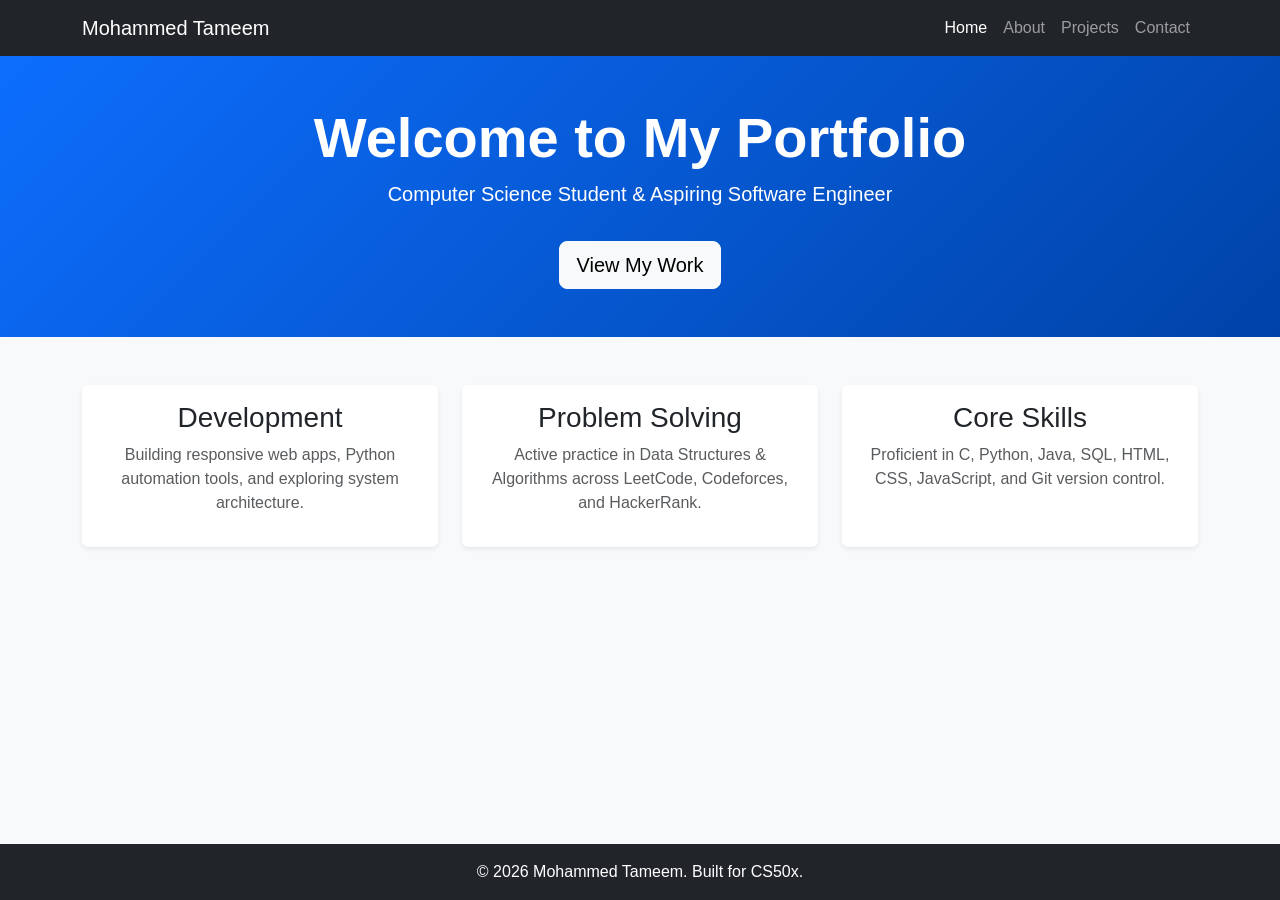
<file: homepage/index.html>
<!DOCTYPE html>
<html lang="en">
<head>
    <meta charset="UTF-8">
    <meta name="viewport" content="width=device-width, initial-scale=1.0">
    <title>Mohammed Tameem - Portfolio</title>
    <!-- Bootstrap CSS -->
    <link href="https://cdn.jsdelivr.net/npm/bootstrap@5.3.0/dist/css/bootstrap.min.css" rel="stylesheet">
    <link href="styles.css" rel="stylesheet">
</head>
<body>

    <!-- Navigation Bar -->
    <nav class="navbar navbar-expand-lg navbar-dark bg-dark">
        <div class="container">
            <a class="navbar-brand" href="index.html">Mohammed Tameem</a>
            <button class="navbar-toggler" type="button" data-bs-toggle="collapse" data-bs-target="#navbarNav">
                <span class="navbar-toggler-icon"></span>
            </button>
            <div class="collapse navbar-collapse" id="navbarNav">
                <ul class="navbar-nav ms-auto">
                    <li class="nav-item"><a class="nav-link active" href="index.html">Home</a></li>
                    <li class="nav-item"><a class="nav-link" href="about.html">About</a></li>
                    <li class="nav-item"><a class="nav-link" href="projects.html">Projects</a></li>
                    <li class="nav-item"><a class="nav-link" href="contact.html">Contact</a></li>
                </ul>
            </div>
        </div>
    </nav>

    <!-- Hero Section -->
    <header class="hero-section text-white text-center py-5 bg-primary">
        <div class="container">
            <h1 class="display-4 fw-bold">Welcome to My Portfolio</h1>
            <p class="lead">Computer Science Student & Aspiring Software Engineer</p>
            <a href="projects.html" class="btn btn-light btn-lg mt-3">View My Work</a>
        </div>
    </header>

    <!-- Highlights Section -->
    <main class="container my-5">
        <div class="row text-center">
            <div class="col-md-4 mb-4">
                <div class="card h-100 shadow-sm p-3">
                    <h3>Development</h3>
                    <p class="text-muted">Building responsive web apps, Python automation tools, and exploring system architecture.</p>
                </div>
            </div>
            <div class="col-md-4 mb-4">
                <div class="card h-100 shadow-sm p-3">
                    <h3>Problem Solving</h3>
                    <p class="text-muted">Active practice in Data Structures & Algorithms across LeetCode, Codeforces, and HackerRank.</p>
                </div>
            </div>
            <div class="col-md-4 mb-4">
                <div class="card h-100 shadow-sm p-3">
                    <h3>Core Skills</h3>
                    <p class="text-muted">Proficient in C, Python, Java, SQL, HTML, CSS, JavaScript, and Git version control.</p>
                </div>
            </div>
        </div>
    </main>

    <!-- Footer -->
    <footer class="bg-dark text-white text-center py-3">
        <p class="mb-0">&copy; 2026 Mohammed Tameem. Built for CS50x.</p>
    </footer>

    <!-- Bootstrap JS -->
    <script src="https://cdn.jsdelivr.net/npm/bootstrap@5.3.0/dist/js/bootstrap.bundle.min.js"></script>
</body>
</html>
</file>
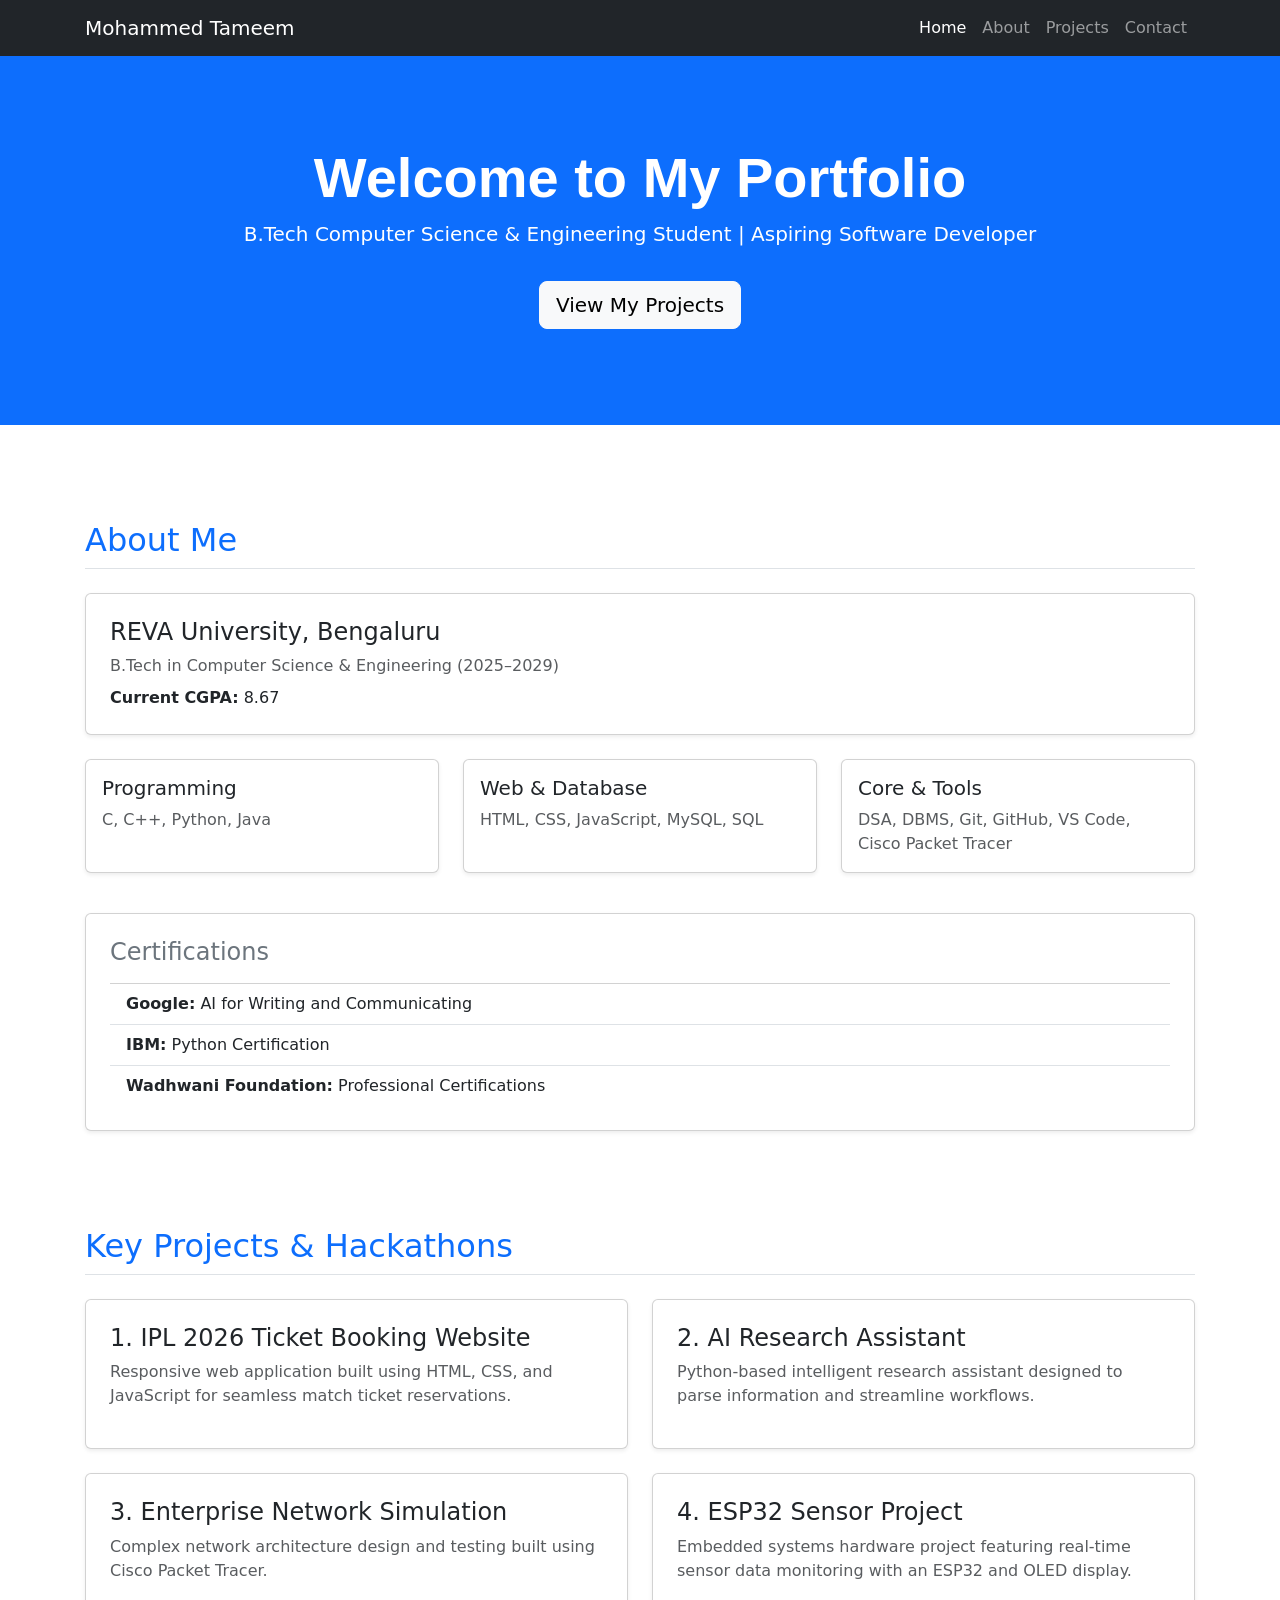
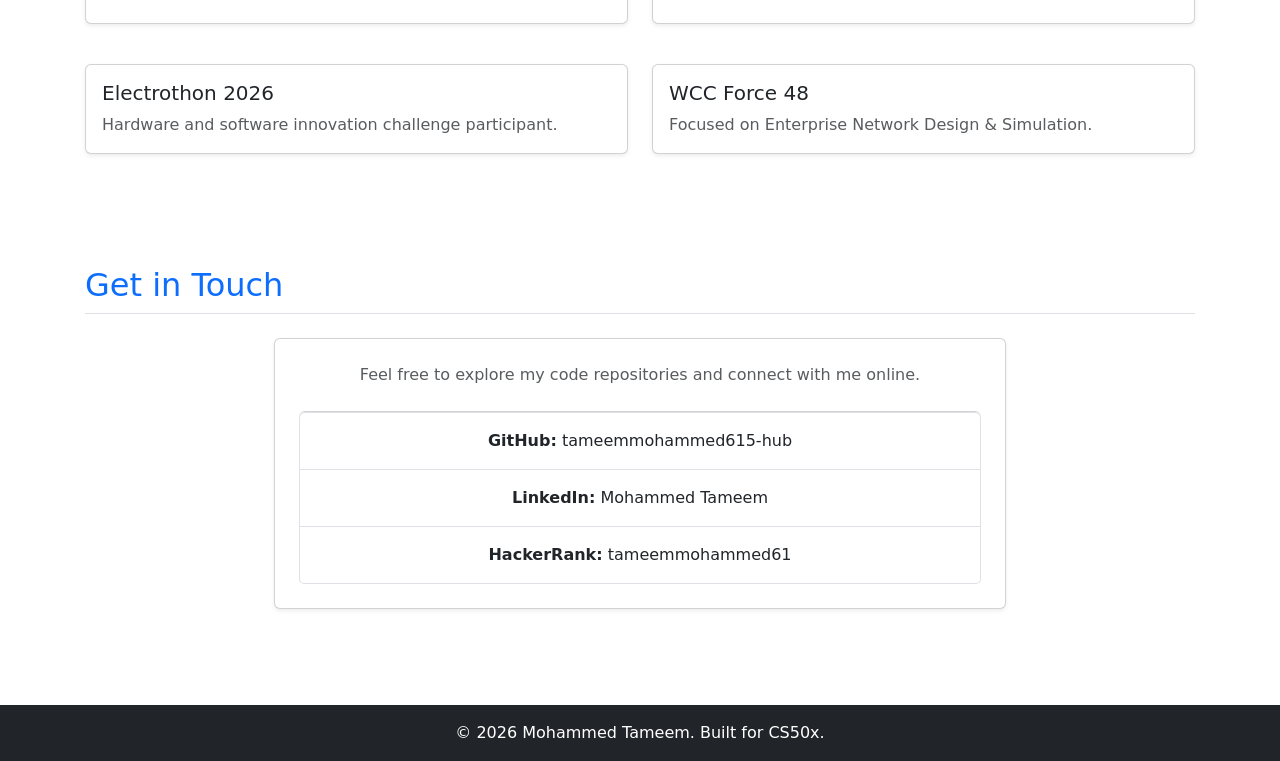
<file: trivia/index.html>
<!DOCTYPE html>
<html lang="en">
<head>
    <meta charset="UTF-8">
    <meta name="viewport" content="width=device-width, initial-scale=1.0">
    <title>Mohammed Tameem - Portfolio</title>
    <!-- Bootstrap CSS CDN -->
    <link href="https://cdn.jsdelivr.net/npm/bootstrap@5.3.2/dist/css/bootstrap.min.css" rel="stylesheet">
    <link href="styles.css" rel="stylesheet">
</head>
<body data-bs-spy="scroll" data-bs-target="#navbarNav" data-bs-offset="70">

    <!-- Navigation Bar -->
    <nav class="navbar navbar-expand-lg navbar-dark bg-dark fixed-top">
        <div class="container">
            <a class="navbar-brand" href="#home">Mohammed Tameem</a>
            <button class="navbar-toggler" type="button" data-bs-toggle="collapse" data-bs-target="#navbarNav">
                <span class="navbar-toggler-icon"></span>
            </button>
            <div class="collapse navbar-collapse" id="navbarNav">
                <ul class="navbar-nav ms-auto">
                    <li class="nav-item"><a class="nav-link" href="#home">Home</a></li>
                    <li class="nav-item"><a class="nav-link" href="#about">About</a></li>
                    <li class="nav-item"><a class="nav-link" href="#projects">Projects</a></li>
                    <li class="nav-item"><a class="nav-link" href="#contact">Contact</a></li>
                </ul>
            </div>
        </div>
    </nav>

    <!-- Hero Section (Home) -->
    <header id="home" class="bg-primary text-white text-center py-5 mt-5">
        <div class="container py-5">
            <h1 class="display-4 fw-bold">Welcome to My Portfolio</h1>
            <p class="lead">B.Tech Computer Science & Engineering Student | Aspiring Software Developer</p>
            <a href="#projects" class="btn btn-light btn-lg mt-3">View My Projects</a>
        </div>
    </header>

    <!-- Main Container -->
    <main class="container my-5">

        <!-- About Section -->
        <section id="about" class="py-5">
            <h2 class="border-bottom pb-2 mb-4 text-primary">About Me</h2>

            <!-- Education -->
            <div class="card shadow-sm p-4 mb-4">
                <h4>REVA University, Bengaluru</h4>
                <p class="text-muted mb-2">B.Tech in Computer Science & Engineering (2025–2029)</p>
                <p class="mb-0"><strong>Current CGPA:</strong> 8.67</p>
            </div>

            <!-- Technical Skills -->
            <div class="row mb-4">
                <div class="col-md-4 mb-3">
                    <div class="card h-100 shadow-sm p-3">
                        <h5>Programming</h5>
                        <p class="mb-0 text-muted">C, C++, Python, Java</p>
                    </div>
                </div>
                <div class="col-md-4 mb-3">
                    <div class="card h-100 shadow-sm p-3">
                        <h5>Web & Database</h5>
                        <p class="mb-0 text-muted">HTML, CSS, JavaScript, MySQL, SQL</p>
                    </div>
                </div>
                <div class="col-md-4 mb-3">
                    <div class="card h-100 shadow-sm p-3">
                        <h5>Core & Tools</h5>
                        <p class="mb-0 text-muted">DSA, DBMS, Git, GitHub, VS Code, Cisco Packet Tracer</p>
                    </div>
                </div>
            </div>

            <!-- Certifications -->
            <div class="card shadow-sm p-4">
                <h4 class="text-secondary mb-3">Certifications</h4>
                <ul class="list-group list-group-flush">
                    <li class="list-group-item"><strong>Google:</strong> AI for Writing and Communicating</li>
                    <li class="list-group-item"><strong>IBM:</strong> Python Certification</li>
                    <li class="list-group-item"><strong>Wadhwani Foundation:</strong> Professional Certifications</li>
                </ul>
            </div>
        </section>

        <!-- Projects Section -->
        <section id="projects" class="py-5">
            <h2 class="border-bottom pb-2 mb-4 text-primary">Key Projects & Hackathons</h2>
            <div class="row">
                <div class="col-md-6 mb-4">
                    <div class="card h-100 shadow-sm p-4">
                        <h4>1. IPL 2026 Ticket Booking Website</h4>
                        <p class="text-muted">Responsive web application built using HTML, CSS, and JavaScript for seamless match ticket reservations.</p>
                    </div>
                </div>
                <div class="col-md-6 mb-4">
                    <div class="card h-100 shadow-sm p-4">
                        <h4>2. AI Research Assistant</h4>
                        <p class="text-muted">Python-based intelligent research assistant designed to parse information and streamline workflows.</p>
                    </div>
                </div>
                <div class="col-md-6 mb-4">
                    <div class="card h-100 shadow-sm p-4">
                        <h4>3. Enterprise Network Simulation</h4>
                        <p class="text-muted">Complex network architecture design and testing built using Cisco Packet Tracer.</p>
                    </div>
                </div>
                <div class="col-md-6 mb-4">
                    <div class="card h-100 shadow-sm p-4">
                        <h4>4. ESP32 Sensor Project</h4>
                        <p class="text-muted">Embedded systems hardware project featuring real-time sensor data monitoring with an ESP32 and OLED display.</p>
                    </div>
                </div>
            </div>

            <!-- Hackathons -->
            <div class="row mt-3">
                <div class="col-md-6 mb-3">
                    <div class="card shadow-sm p-3">
                        <h5>Electrothon 2026</h5>
                        <p class="mb-0 text-muted">Hardware and software innovation challenge participant.</p>
                    </div>
                </div>
                <div class="col-md-6 mb-3">
                    <div class="card shadow-sm p-3">
                        <h5>WCC Force 48</h5>
                        <p class="mb-0 text-muted">Focused on Enterprise Network Design & Simulation.</p>
                    </div>
                </div>
            </div>
        </section>

        <!-- Contact Section -->
        <section id="contact" class="py-5">
            <h2 class="border-bottom pb-2 mb-4 text-primary">Get in Touch</h2>
            <div class="row justify-content-center">
                <div class="col-md-8">
                    <div class="card shadow-sm p-4 text-center">
                        <p class="text-muted mb-4">Feel free to explore my code repositories and connect with me online.</p>
                        <div class="list-group">
                            <a href="https://github.com/tameemmohammed615-hub" target="_blank" class="list-group-item list-group-item-action py-3">
                                <strong>GitHub:</strong> tameemmohammed615-hub
                            </a>
                            <a href="https://linkedin.com" target="_blank" class="list-group-item list-group-item-action py-3">
                                <strong>LinkedIn:</strong> Mohammed Tameem
                            </a>
                            <a href="https://hackerrank.com" target="_blank" class="list-group-item list-group-item-action py-3">
                                <strong>HackerRank:</strong> tameemmohammed61
                            </a>
                        </div>
                    </div>
                </div>
            </div>
        </section>

    </main>

    <!-- Footer -->
    <footer class="bg-dark text-white text-center py-3">
        <p class="mb-0">&copy; 2026 Mohammed Tameem. Built for CS50x.</p>
    </footer>

    <!-- Bootstrap JS Bundle CDN -->
    <script src="https://cdn.jsdelivr.net/npm/bootstrap@5.3.2/dist/js/bootstrap.bundle.min.js"></script>
    <script>
        // Interactive greeting script
        document.addEventListener("DOMContentLoaded", function() {
            console.log("Mohammed Tameem's Portfolio loaded successfully!");
        });
    </script>
</body>
</html>
</file>
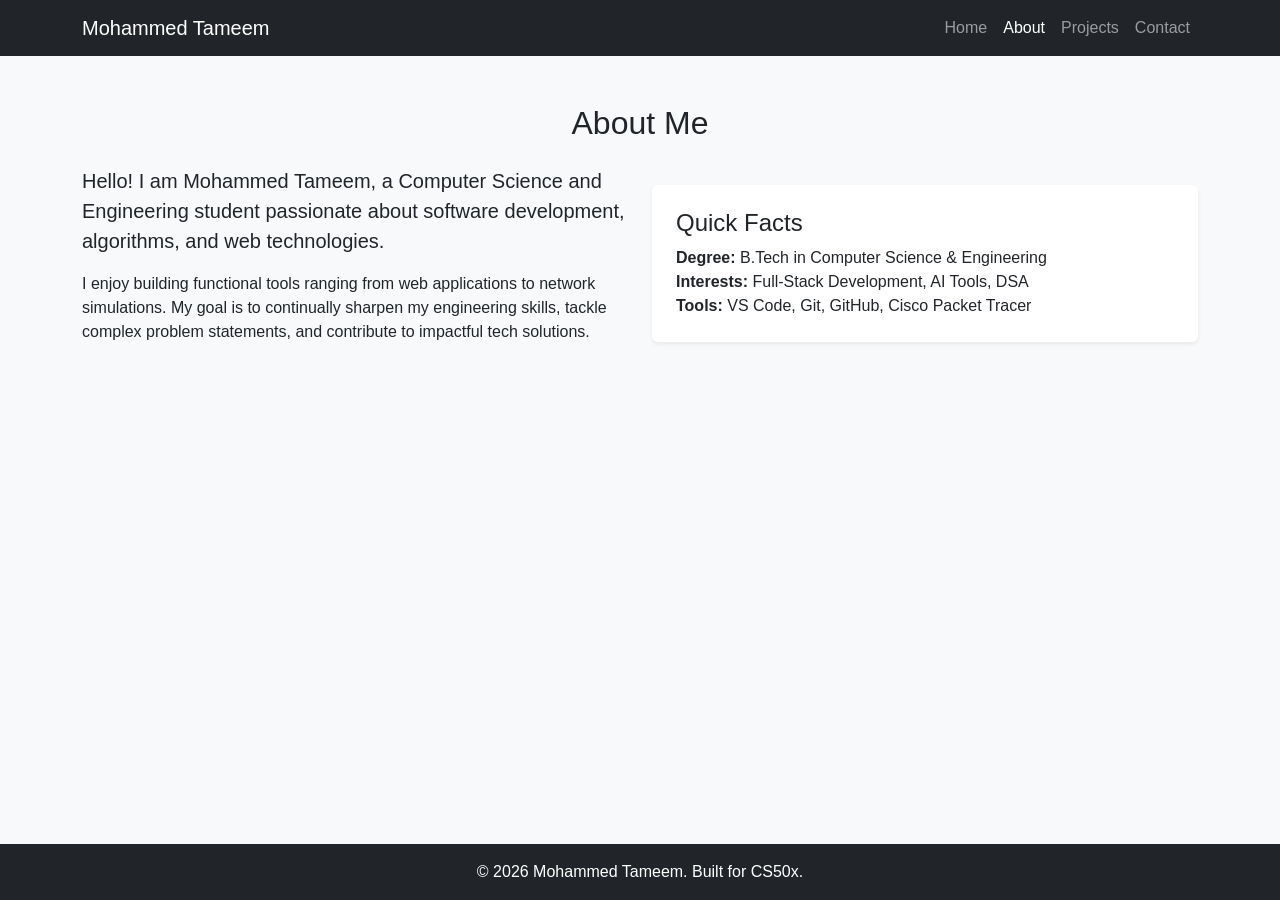
<file: homepage/about.html>
<!DOCTYPE html>
<html lang="en">
<head>
    <meta charset="UTF-8">
    <meta name="viewport" content="width=device-width, initial-scale=1.0">
    <title>About Me - Mohammed Tameem</title>
    <link href="https://cdn.jsdelivr.net/npm/bootstrap@5.3.0/dist/css/bootstrap.min.css" rel="stylesheet">
    <link href="styles.css" rel="stylesheet">
</head>
<body>

    <!-- Navigation Bar -->
    <nav class="navbar navbar-expand-lg navbar-dark bg-dark">
        <div class="container">
            <a class="navbar-brand" href="index.html">Mohammed Tameem</a>
            <button class="navbar-toggler" type="button" data-bs-toggle="collapse" data-bs-target="#navbarNav">
                <span class="navbar-toggler-icon"></span>
            </button>
            <div class="collapse navbar-collapse" id="navbarNav">
                <ul class="navbar-nav ms-auto">
                    <li class="nav-item"><a class="nav-link" href="index.html">Home</a></li>
                    <li class="nav-item"><a class="nav-link active" href="about.html">About</a></li>
                    <li class="nav-item"><a class="nav-link" href="projects.html">Projects</a></li>
                    <li class="nav-item"><a class="nav-link" href="contact.html">Contact</a></li>
                </ul>
            </div>
        </div>
    </nav>

    <!-- Main Content -->
    <main class="container my-5">
        <h2 class="mb-4 text-center">About Me</h2>
        <div class="row align-items-center">
            <div class="col-md-6">
                <p class="lead">Hello! I am Mohammed Tameem, a Computer Science and Engineering student passionate about software development, algorithms, and web technologies.</p>
                <p>I enjoy building functional tools ranging from web applications to network simulations. My goal is to continually sharpen my engineering skills, tackle complex problem statements, and contribute to impactful tech solutions.</p>
            </div>
            <div class="col-md-6">
                <div class="card p-4 shadow-sm">
                    <h4>Quick Facts</h4>
                    <ul class="list-unstyled mb-0">
                        <li><strong>Degree:</strong> B.Tech in Computer Science & Engineering</li>
                        <li><strong>Interests:</strong> Full-Stack Development, AI Tools, DSA</li>
                        <li><strong>Tools:</strong> VS Code, Git, GitHub, Cisco Packet Tracer</li>
                    </ul>
                </div>
            </div>
        </div>
    </main>

    <!-- Footer -->
    <footer class="bg-dark text-white text-center py-3">
        <p class="mb-0">&copy; 2026 Mohammed Tameem. Built for CS50x.</p>
    </footer>

    <script src="https://cdn.jsdelivr.net/npm/bootstrap@5.3.0/dist/js/bootstrap.bundle.min.js"></script>
</body>
</html>
</file>
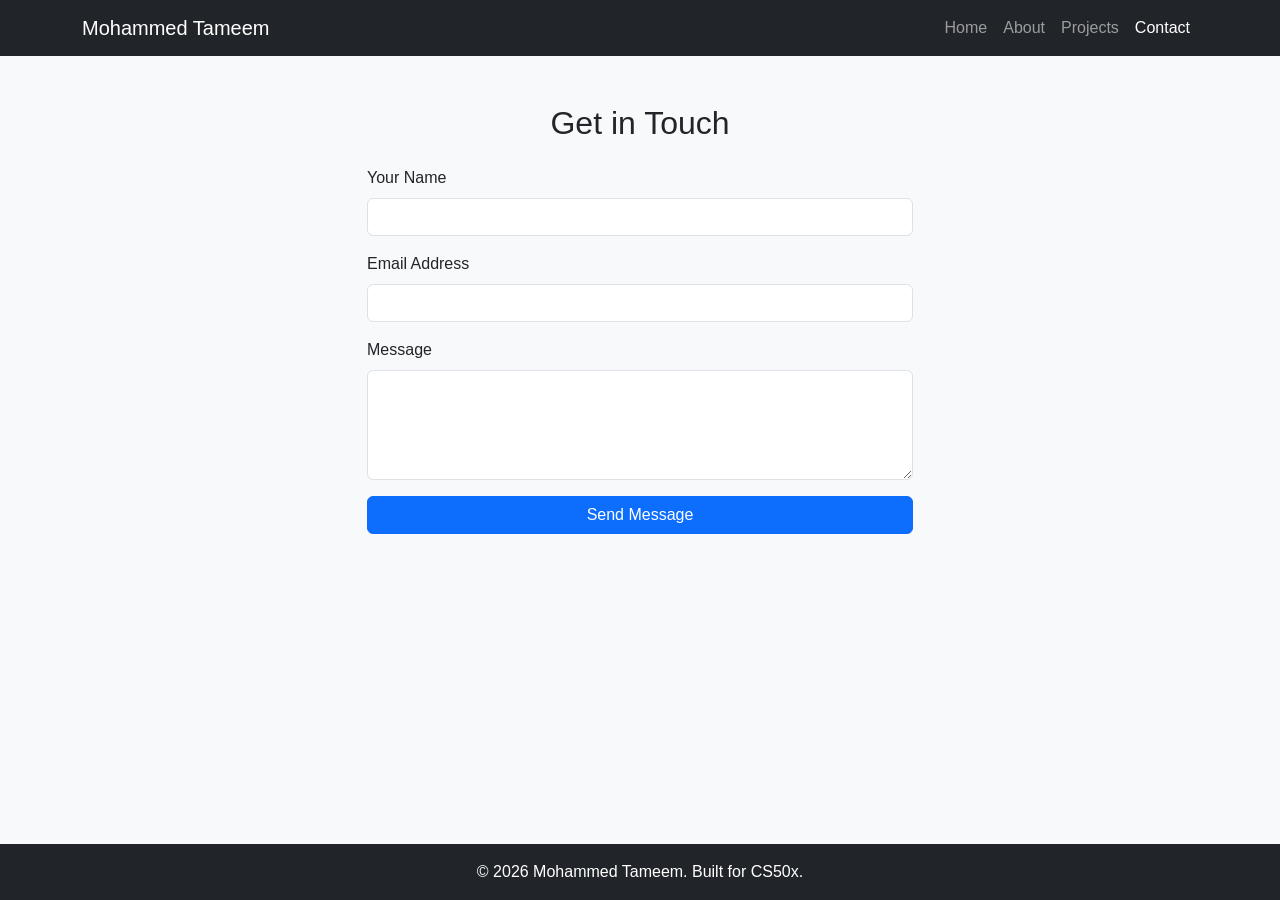
<file: homepage/contact.html>
<!DOCTYPE html>
<html lang="en">
<head>
    <meta charset="UTF-8">
    <meta name="viewport" content="width=device-width, initial-scale=1.0">
    <title>Contact - Mohammed Tameem</title>
    <link href="https://cdn.jsdelivr.net/npm/bootstrap@5.3.0/dist/css/bootstrap.min.css" rel="stylesheet">
    <link href="styles.css" rel="stylesheet">
</head>
<body>

    <!-- Navigation Bar -->
    <nav class="navbar navbar-expand-lg navbar-dark bg-dark">
        <div class="container">
            <a class="navbar-brand" href="index.html">Mohammed Tameem</a>
            <button class="navbar-toggler" type="button" data-bs-toggle="collapse" data-bs-target="#navbarNav">
                <span class="navbar-toggler-icon"></span>
            </button>
            <div class="collapse navbar-collapse" id="navbarNav">
                <ul class="navbar-nav ms-auto">
                    <li class="nav-item"><a class="nav-link" href="index.html">Home</a></li>
                    <li class="nav-item"><a class="nav-link" href="about.html">About</a></li>
                    <li class="nav-item"><a class="nav-link" href="projects.html">Projects</a></li>
                    <li class="nav-item"><a class="nav-link active" href="contact.html">Contact</a></li>
                </ul>
            </div>
        </div>
    </nav>

    <!-- Contact Form Section -->
    <main class="container my-5">
        <div class="row justify-content-center">
            <div class="col-md-6">
                <h2 class="mb-4 text-center">Get in Touch</h2>
                <form id="contactForm" onsubmit="handleFormSubmit(event)">
                    <div class="mb-3">
                        <label for="name" class="form-label">Your Name</label>
                        <input type="text" class="form-control" id="name" required>
                    </div>
                    <div class="mb-3">
                        <label for="email" class="form-label">Email Address</label>
                        <input type="email" class="form-control" id="email" required>
                    </div>
                    <div class="mb-3">
                        <label for="message" class="form-label">Message</label>
                        <textarea class="form-control" id="message" rows="4" required></textarea>
                    </div>
                    <button type="submit" class="btn btn-primary w-100">Send Message</button>
                </form>
                <div id="successAlert" class="alert alert-success mt-3 d-none" role="alert">
                    Thank you! Your message has been received successfully.
                </div>
            </div>
        </div>
    </main>

    <!-- Footer -->
    <footer class="bg-dark text-white text-center py-3">
        <p class="mb-0">&copy; 2026 Mohammed Tameem. Built for CS50x.</p>
    </footer>

    <!-- Bootstrap & Custom JS -->
    <script src="https://cdn.jsdelivr.net/npm/bootstrap@5.3.0/dist/js/bootstrap.bundle.min.js"></script>
    <script>
        function handleFormSubmit(event) {
            event.preventDefault();
            document.getElementById('contactForm').reset();
            document.getElementById('successAlert').classList.remove('d-none');
        }
    </script>
</body>
</html>
</file>
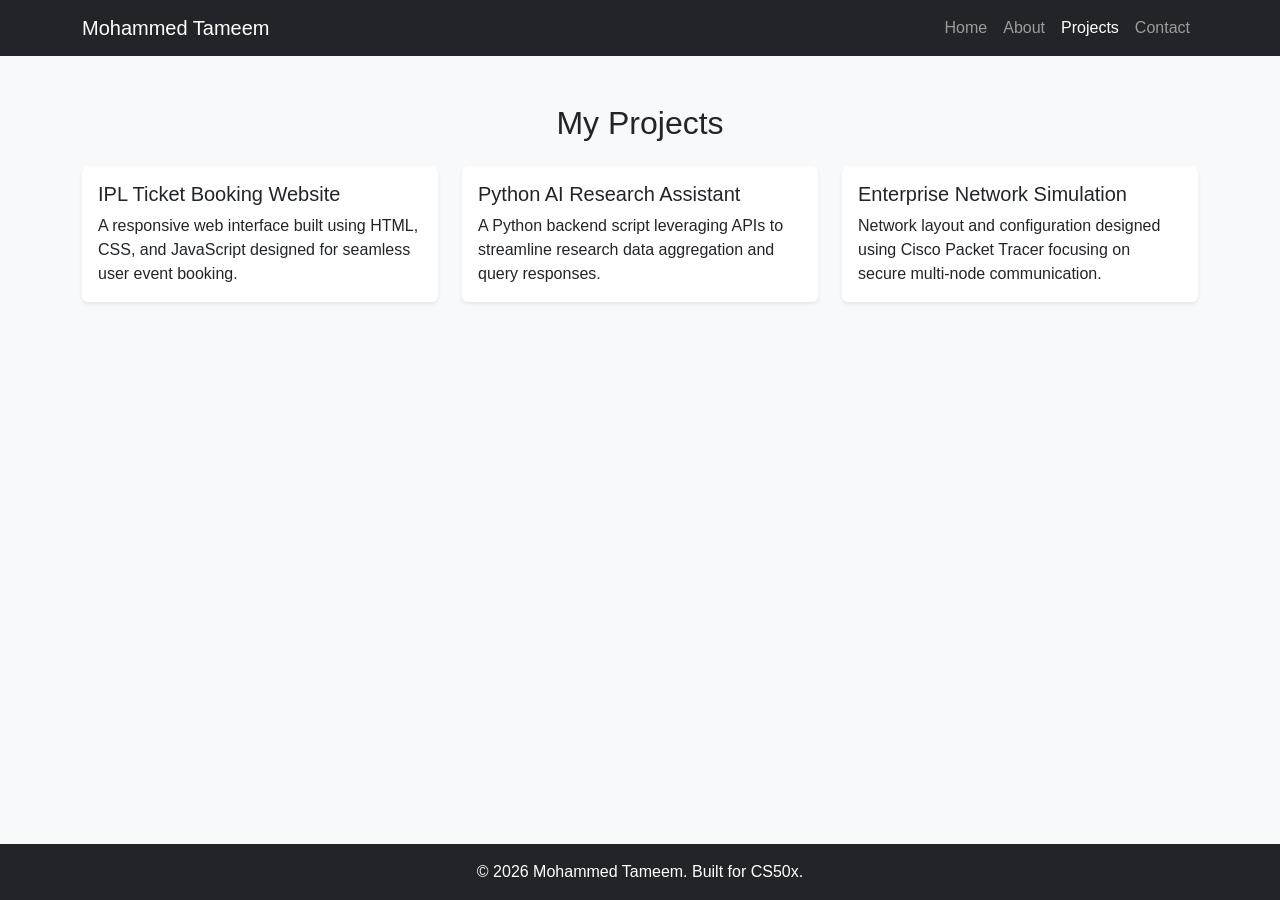
<file: homepage/projects.html>
<!DOCTYPE html>
<html lang="en">
<head>
    <meta charset="UTF-8">
    <meta name="viewport" content="width=device-width, initial-scale=1.0">
    <title>Projects - Mohammed Tameem</title>
    <link href="https://cdn.jsdelivr.net/npm/bootstrap@5.3.0/dist/css/bootstrap.min.css" rel="stylesheet">
    <link href="styles.css" rel="stylesheet">
</head>
<body>

    <!-- Navigation Bar -->
    <nav class="navbar navbar-expand-lg navbar-dark bg-dark">
        <div class="container">
            <a class="navbar-brand" href="index.html">Mohammed Tameem</a>
            <button class="navbar-toggler" type="button" data-bs-toggle="collapse" data-bs-target="#navbarNav">
                <span class="navbar-toggler-icon"></span>
            </button>
            <div class="collapse navbar-collapse" id="navbarNav">
                <ul class="navbar-nav ms-auto">
                    <li class="nav-item"><a class="nav-link" href="index.html">Home</a></li>
                    <li class="nav-item"><a class="nav-link" href="about.html">About</a></li>
                    <li class="nav-item"><a class="nav-link active" href="projects.html">Projects</a></li>
                    <li class="nav-item"><a class="nav-link" href="contact.html">Contact</a></li>
                </ul>
            </div>
        </div>
    </nav>

    <!-- Projects Grid -->
    <main class="container my-5">
        <h2 class="mb-4 text-center">My Projects</h2>
        <div class="row">
            <div class="col-md-4 mb-4">
                <div class="card h-100 shadow-sm">
                    <div class="card-body">
                        <h5 class="card-title">IPL Ticket Booking Website</h5>
                        <p class="card-text">A responsive web interface built using HTML, CSS, and JavaScript designed for seamless user event booking.</p>
                    </div>
                </div>
            </div>
            <div class="col-md-4 mb-4">
                <div class="card h-100 shadow-sm">
                    <div class="card-body">
                        <h5 class="card-title">Python AI Research Assistant</h5>
                        <p class="card-text">A Python backend script leveraging APIs to streamline research data aggregation and query responses.</p>
                    </div>
                </div>
            </div>
            <div class="col-md-4 mb-4">
                <div class="card h-100 shadow-sm">
                    <div class="card-body">
                        <h5 class="card-title">Enterprise Network Simulation</h5>
                        <p class="card-text">Network layout and configuration designed using Cisco Packet Tracer focusing on secure multi-node communication.</p>
                    </div>
                </div>
            </div>
        </div>
    </main>

    <!-- Footer -->
    <footer class="bg-dark text-white text-center py-3">
        <p class="mb-0">&copy; 2026 Mohammed Tameem. Built for CS50x.</p>
    </footer>

    <script src="https://cdn.jsdelivr.net/npm/bootstrap@5.3.0/dist/js/bootstrap.bundle.min.js"></script>
</body>
</html>
</file>
<file: homepage/styles.css>
body {
    font-family: 'Segoe UI', Tahoma, Geneva, Verdana, sans-serif;
    background-color: #f8f9fa;
    display: flex;
    flex-direction: column;
    min-height: 100vh;
}

main {
    flex: 1;
}

.hero-section {
    background: linear-gradient(135deg, #0d6efd, #0043a8);
}

.card {
    transition: transform 0.2s ease-in-out;
    border: none;
}

.card:hover {
    transform: translateY(-5px);
}
</file>
<file: trivia/styles.css>
body {
    background-color: #fff;
    color: #212529;
    font-size: 1rem;
    font-weight: 400;
    line-height: 1.5;
    margin: 0;
    text-align: left;
}

.container {
    margin-left: auto;
    margin-right: auto;
    padding-left: 15px;
    padding-right: 15px;
}

.header {
    background-color: #477bff;
    color: #fff;
    margin-bottom: 2rem;
    padding: 2rem 1rem;
    text-align: center;
}

.section {
    padding: 0.5rem 2rem 1rem 2rem;
}

.section:hover {
    background-color: #f5f5f5;
    transition: color 2s ease-in-out, background-color 0.15s ease-in-out;
}

h1 {
    font-family: 'Montserrat', sans-serif;
    font-size: 48px;
}

button, input[type="submit"] {
    background-color: #d9edff;
    border: 1px solid transparent;
    border-radius: 0.25rem;
    font-size: 0.95rem;
    font-weight: 400;
    line-height: 1.5;
    padding: 0.375rem 0.75rem;
    text-align: center;
    transition: color 0.15s ease-in-out, background-color 0.15s ease-in-out, border-color 0.15s ease-in-out, box-shadow 0.15s ease-in-out;
    vertical-align: middle;
}


input[type="text"] {
    line-height: 1.8;
    width: 25%;
}

input[type="text"]:hover {
    background-color: #f5f5f5;
    transition: color 2s ease-in-out, background-color 0.15s ease-in-out;
}
</file>
